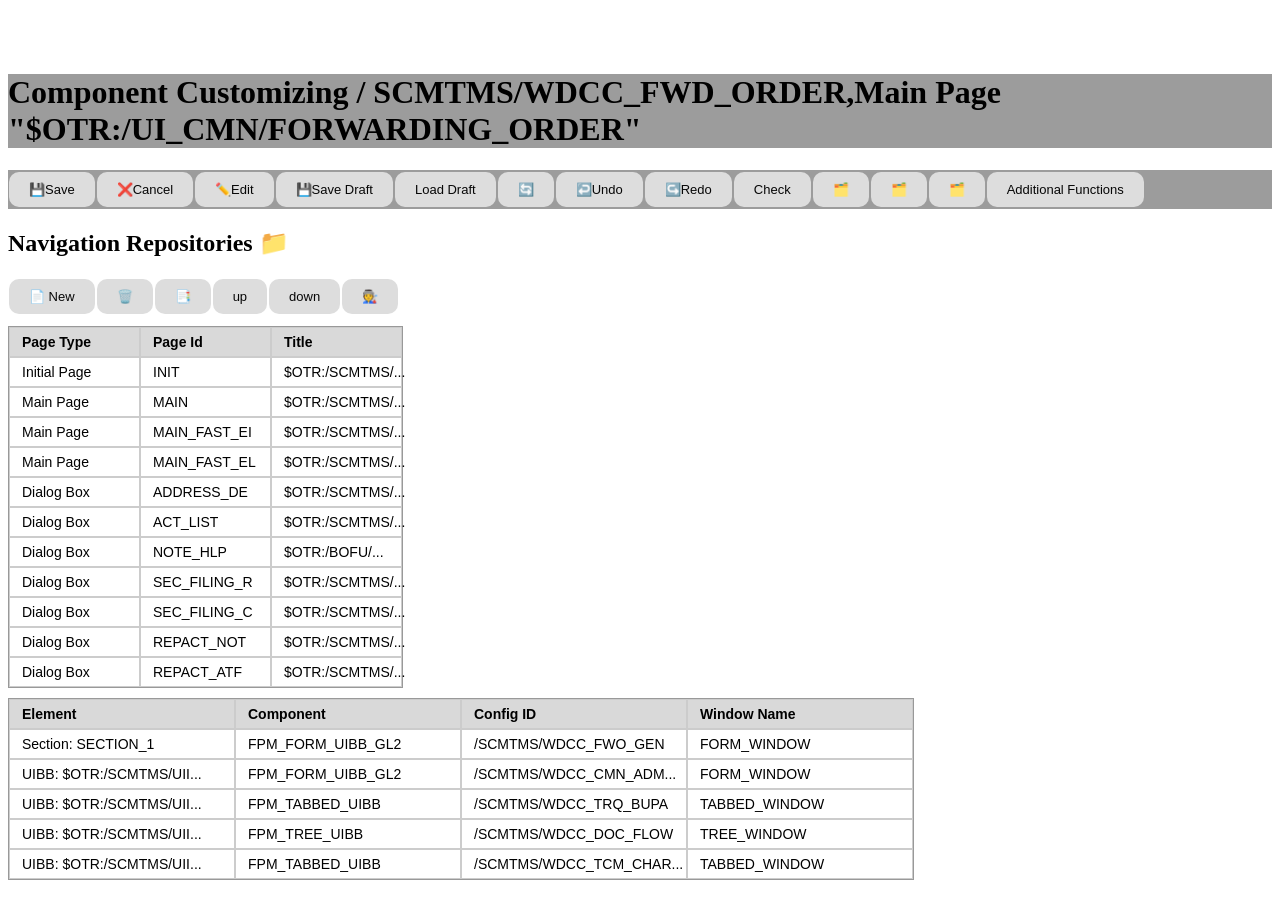
<file: index.html>
<!DOCTYPE html>
<html lang="en">
<head>
    <meta charset="UTF-8">
    <title>SAP Layout</title>
    <link rel="stylesheet" href="style.css">
</head>

<body>
    <header>

    </header>
    <main>
   <h1 style="display: flex; background-color: #9c9c9c;"> Component Customizing / SCMTMS/WDCC_FWD_ORDER,Main Page "$OTR:/UI_CMN/FORWARDING_ORDER" </h1>
    <div style="display: flex; background-color: #9c9c9c"> 
        <button>💾Save</button> 
        <button>❌Cancel</button>
        <button>✏️Edit</button>
        <button>💾Save Draft</button>
        <button>Load Draft</button>
        <button> 🔄️ </button>
        <button> ↩️Undo </button>
        <button> ↪️Redo </button>
        <button> Check </button>
        <button> 🗂️ </button>
        <button> 🗂️ </button>
        <button> 🗂️ </button>
        <button> Additional Functions </button>
        
    </div>

    <div style="display: flex;">
        <h2> Navigation Repositories 📁 </h2>
    </div>
    <div style="display: flex;">
      <button>📄 New</button>
      <button> 🗑️</button>
      <button> 📑</button>
      <button> up </button>
      <button> down </button>
      <button> 🧑‍🏭 </button>
    </div>
<div class="tabela">

    <div class="linha cabecalho">
        <div class="celula">Page Type</div>
        <div class="celula">Page Id</div>
        <div class="celula">Title</div>
    </div>

    <div class="linha">
        <div class="celula">Initial Page</div>
        <div class="celula">INIT</div>
        <div class="celula">$OTR:/SCMTMS/...</div>
    </div>

    <div class="linha selecionado">
        <div class="celula">Main Page</div>
        <div class="celula">MAIN</div>
        <div class="celula">$OTR:/SCMTMS/...</div>
    </div>

    <div class="linha">
        <div class="celula">Main Page</div>
        <div class="celula">MAIN_FAST_EI</div>
        <div class="celula">$OTR:/SCMTMS/...</div>
    </div>

    <div class="linha">
        <div class="celula">Main Page</div>
        <div class="celula">MAIN_FAST_EL</div>
        <div class="celula">$OTR:/SCMTMS/...</div>
    </div>

    <div class="linha">
        <div class="celula">Dialog Box</div>
        <div class="celula">ADDRESS_DE</div>
        <div class="celula">$OTR:/SCMTMS/...</div>
    </div>

    <div class="linha">
        <div class="celula">Dialog Box</div>
        <div class="celula">ACT_LIST</div>
        <div class="celula">$OTR:/SCMTMS/...</div>
    </div>

    <div class="linha">
        <div class="celula">Dialog Box</div>
        <div class="celula">NOTE_HLP</div>
        <div class="celula">$OTR:/BOFU/...</div>
    </div>

    <div class="linha">
        <div class="celula">Dialog Box</div>
        <div class="celula">SEC_FILING_R</div>
        <div class="celula">$OTR:/SCMTMS/...</div>
    </div>

    <div class="linha">
        <div class="celula">Dialog Box</div>
        <div class="celula">SEC_FILING_C</div>
        <div class="celula">$OTR:/SCMTMS/...</div>
    </div>

    <div class="linha">
        <div class="celula">Dialog Box</div>
        <div class="celula">REPACT_NOT</div>
        <div class="celula">$OTR:/SCMTMS/...</div>
    </div>

    <div class="linha">
        <div class="celula">Dialog Box</div>
        <div class="celula">REPACT_ATF</div>
        <div class="celula">$OTR:/SCMTMS/...</div>
    </div>

</div>

<div class="tabela_2">

    <div class="linha cabecalho">
        <div class="celula_2">Element</div>
        <div class="celula_2">Component</div>
        <div class="celula_2">Config ID</div>
        <div class="celula_2">Window Name</div>
    </div>

    <div class="linha">
        <div class="celula_2">Section: SECTION_1</div>
        <div class="celula_2">FPM_FORM_UIBB_GL2</div>
        <div class="celula_2">/SCMTMS/WDCC_FWO_GEN</div>
        <div class="celula_2">FORM_WINDOW</div>
    </div>

    <div class="linha">
        <div class="celula_2">UIBB: $OTR:/SCMTMS/UII...</div>
        <div class="celula_2">FPM_FORM_UIBB_GL2</div>
        <div class="celula_2">/SCMTMS/WDCC_CMN_ADM...</div>
        <div class="celula_2">FORM_WINDOW</div>
    </div>

    <div class="linha">
        <div class="celula_2">UIBB: $OTR:/SCMTMS/UII...</div>
        <div class="celula_2">FPM_TABBED_UIBB</div>
        <div class="celula_2">/SCMTMS/WDCC_TRQ_BUPA</div>
        <div class="celula_2">TABBED_WINDOW</div>
    </div>

    <div class="linha">
        <div class="celula_2">UIBB: $OTR:/SCMTMS/UII...</div>
        <div class="celula_2">FPM_TREE_UIBB</div>
        <div class="celula_2">/SCMTMS/WDCC_DOC_FLOW</div>
        <div class="celula_2">TREE_WINDOW</div>
    </div>

    <div class="linha">
        <div class="celula_2">UIBB: $OTR:/SCMTMS/UII...</div>
        <div class="celula_2">FPM_TABBED_UIBB</div>
        <div class="celula_2">/SCMTMS/WDCC_TCM_CHAR...</div>
        <div class="celula_2">TABBED_WINDOW</div>
    </div>

</div>
    </main>


</body>
</html>
</file>
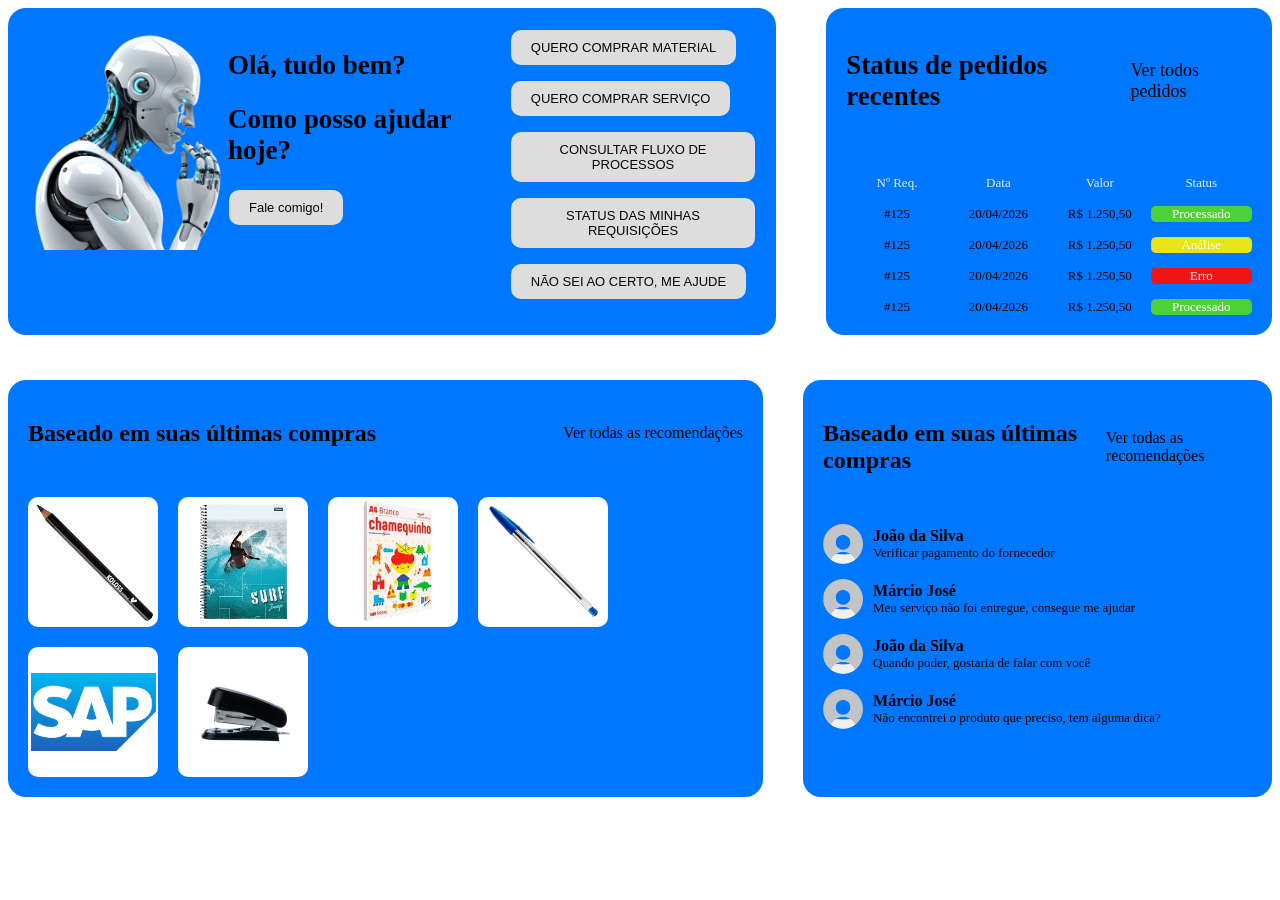
<file: index2.html>
<html lang="en">

<head>
    <meta charset="UTF-8">
    <meta name="viewport" content="width=device-width, initial-scale=1.0">
    <title>Document</title>
    <link rel="stylesheet" href="style.css">
</head>

<body>

    <header>
        <nav id="parte_robo">

            <div id="robozao">
                <img class="robo" src="assets/robo-removebg-preview.png" alt="">
                <div class="cabeçalho">
                    <h1>Olá, tudo bem?</h1>
                    <h1>Como posso ajudar hoje?</h1>
                    <button>Fale comigo!</button>
                </div>
            </div>

            <div id="informações_azul">
                <button>QUERO COMPRAR MATERIAL</button>
                <button>QUERO COMPRAR SERVIÇO</button>
                <BUtton>CONSULTAR FLUXO DE PROCESSOS</BUtton>
                <BUtton>STATUS DAS MINHAS REQUISIÇÕES</BUtton>
                <BUtton>NÃO SEI AO CERTO, ME AJUDE</BUtton>
            </div>
        </nav>

        <nav id="pedidos_recentes">
            <div class="topo-pedidos">
                <h2>Status de pedidos recentes</h2>
                <p>Ver todos pedidos</p>
            </div>

            <div class="lista-pedidos">
                <div class="cabecalho-lista">
                    <span>Nº Req.</span>
                    <span>Data</span>
                    <span>Valor</span>
                    <span>Status</span>
                </div>
                <div class="linha-pedido">
                    <span>#125</span>
                    <span>20/04/2026</span>
                    <span>R$ 1.250,50</span>
                    <span class="status-verde">Processado</span>
                </div>
                <div class="linha-pedido">
                    <span>#125</span>
                    <span>20/04/2026</span>
                    <span>R$ 1.250,50</span>
                    <span class="status-amarelo">Análise</span>
                </div>
                <div class="linha-pedido">
                    <span>#125</span>
                    <span>20/04/2026</span>
                    <span>R$ 1.250,50</span>
                    <span class="status-vermelho">Erro</span>
                </div>
                <div class="linha-pedido">
                    <span>#125</span>
                    <span>20/04/2026</span>
                    <span>R$ 1.250,50</span>
                    <span class="status-verde">Processado</span>
                </div>
            </div>
        </nav>


    </header>

    <main class="linha-secoes">
        <nav id="ultimas_compras">
            <div class="topo">
                <h2>Baseado em suas últimas compras</h2>
                <p>Ver todas as recomendações</p>
            </div>
            <div id="imagens_compras">
                <div class="imagem_compra">
                    <img class="ultimas_compras_img" src="assets/download-removebg-preview (1).png" alt="">
                </div>
                <div class="imagem_compra">
                    <img class="ultimas_compras_img" src="assets/download-removebg-preview (2).png" alt="">
                </div>
                <div class="imagem_compra">
                    <img class="ultimas_compras_img" src="assets/download-removebg-preview (3).png" alt="">
                </div>
                <div class="imagem_compra">
                    <img class="ultimas_compras_img" src="assets/download-removebg-preview.png" alt="">
                </div>
                <div class="imagem_compra">
                    <img class="ultimas_compras_img" src="assets/Logo-SAP.jpg" alt="">
                </div>
                <div class="imagem_compra">
                    <img class="ultimas_compras_img" src="assets/2525708859754876151-removebg-preview.png" alt="">
                </div>
            </div>

        </nav>

        <nav id="mensagens">
            <div class="topo">
                <h2>Baseado em suas últimas compras</h2>
                <p>Ver todas as recomendações</p>
            </div>
            <div id="imagens_usuarios">
                <div class="usuario">
                    <img src="assets/foto_usuario.png" alt="">
                    <div class="texto_usuario">
                    <h2>João da Silva</h2>
                    <p>Verificar pagamento do fornecedor</p>
                    </div>
                </div>
                   <div class="usuario">
                    <img src="assets/foto_usuario.png" alt="">
                    <div class="texto_usuario">
                    <h2>Márcio José</h2>
                    <p>Meu serviço não foi entregue, consegue me ajudar</p>
                    </div>
                </div>
                   <div class="usuario">
                    <img src="assets/foto_usuario.png" alt="">
                    <div class="texto_usuario">
                    <h2>João da Silva</h2>
                    <p>Quando poder, gostaria de falar com você</p>
                    </div>
                </div>
                   <div class="usuario">
                    <img src="assets/foto_usuario.png" alt="">
                    <div class="texto_usuario">
                    <h2>Márcio José</h2>
                    <p>Não encontrei o produto que preciso, tem alguma dica?</p>
                    </div>
                </div>
            </div>

        </nav>

    </main>

    <footer>

    </footer>


</body>

</html>
</file>
<file: style.css>
#parte_robo {
    background-color: rgb(0, 119, 255);
    display: flex;
    align-items: flex-start;
    gap: 40px;
    padding: 20px;
    border-radius: 18px;
    width: fit-content;
    font-size: large;
}

#pedidos_recentes {
    background-color: rgb(0, 119, 255);
    display: flex;
    flex-direction: column;
    gap: 40px;
    padding: 20px;
    border-radius: 18px;
    width: 450px;
    font-size: large;
}

#ultimas_compras {
    display: flex;
    flex-direction: column;
    gap: 30px;
    background-color: rgb(0, 119, 255);
    width: fit-content;
    border-radius: 18px;
    padding: 20px;

}

#mensagens {
    display: flex;
    flex-direction: column;
    gap: 30px;
    background-color: rgb(0, 119, 255);
    width: fit-content;
    border-radius: 18px;
    padding: 20px;
}

#imagens_usuarios {
    display: flex;
    flex-direction: column;
    gap: 15px;
}

.usuario {
    display: flex;
    align-items: center;
    gap: 10px;
}

.texto_usuario{
    display: flex;
    flex-direction: column;
}

.usuario img {
    width: 40px;
    height: 40px;
}

.usuario h2 {
    margin: 0;
    font-size: 16px;
}

.usuario p {
    margin: 0;
    font-size: 13px;
  
}

.linha-secoes {
    display: flex;
    gap: 40px;
    
}

.ultimas_compras_img {
    width: 125px;
}

.imagem_compra {
    background-color: white;
    padding: 15px;
    border-radius: 10px;
    width: 100px;
    height: 100px;
    display: flex;
    justify-content: center;
    align-items: center;
}

#imagens_compras {
    display: flex;
    flex-wrap: wrap;
    gap: 20px;
}

.topo {
    display: flex;
    justify-content: space-between;
    align-items: center;
}

main {
    margin-top: 30px;
}

body {
    display: flex;
    flex-direction: column;
    gap: 15px;
}

.topo-pedidos {
    display: flex;
    justify-content: space-between;
    align-items: center;
    width: 100%;
}


.lista-pedidos {
    display: flex;
    flex-direction: column;
    gap: 15px;
}

.cabecalho-lista,
.linha-pedido {
    display: grid;
    grid-template-columns: 1fr 1fr 1fr 1fr;
    font-size: 13px;
    text-align: center;
}

.cabecalho-lista {
    color: #e4eeff;
}

.status-verde {
    background-color: #4cd137;
    color: white;
    border-radius: 5px;

}

.status-vermelho {
    background-color: #ee1515;
    color: white;
    border-radius: 5px;
}

.status-amarelo {
    background-color: #e7e417;
    color: white;
    border-radius: 5px;
}


header {
    display: flex;
    gap: 50px;
}

button {
    border-radius: 10px;
    background-color: rgb(117, 93, 93);
}

.robo {
    width: 200px;
    left: 30px;
}

#robozao {
    display: flex;
}

#informações_azul {
    display: flex;
    flex-direction: column;
    font-size: small;
    align-items: flex-start;
    gap: 12px;

}

button {
    background-color: #dddddd;
    color: rgb(7, 7, 7);
    border: none;
    padding: 10px 20px;
    text-align: center;
    text-decoration: none;
    display: inline-block;
    font-size: 13px;
    margin: 2px 1px;
    cursor: pointer;
}
.tabela {
    margin-top: 10px;
    display: inline-block;
    border: 1px solid #999;
    font-family: Arial, sans-serif;
    font-size: 14px;
    


}

.linha {
    display: flex;
}

.celula {
    border: 1px solid #ccc;
    padding: 6px 12px;
    width: 105px;
    text-align: left;
}

.cabecalho {
    background-color: #d9d9d9;
    font-weight: bold;
}


.tabela_2 {
    margin-top: 10px;
    display: inline-block;
    border: 1px solid #999;
    font-family: Arial, sans-serif;
    font-size: 14px;
justify-content: flex-end;
     
    
}

.celula_2 {
    border: 1px solid #ccc;
    padding: 6px 12px;
    width: 200px;
    text-align: left;
}
</file>
